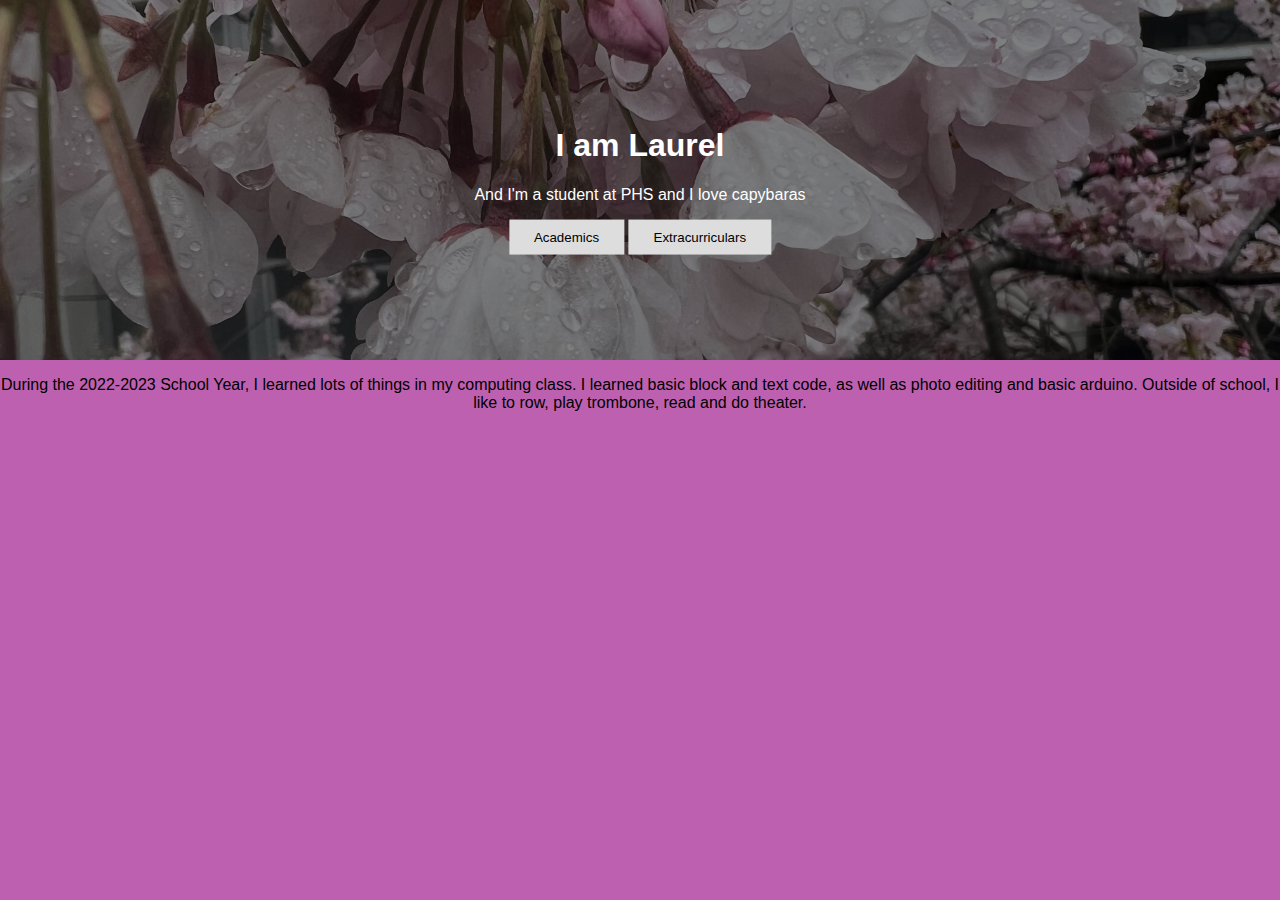
<file: index.html>
<!DOCTYPE html>
<html>
<head>
	<title>Laurel</title>
	<link rel="stylesheet" href = "stylesheetindex.css">
</head>
<div class="hero-image">
  <div class="hero-text">
    <h1>I am Laurel</h1>
    <p>And I'm a student at PHS and I love capybaras</p>
    <a href = "joc.html"><button>Academics</button></a>
    <a href = "extras.html"><button>Extracurriculars</button></a>
  </div>
</div>
<body>
	<p> During the 2022-2023 School Year, I learned lots of things in my computing class. I learned basic block and text code, as well as photo editing and basic arduino. Outside of school, I like to row, play trombone, read and do theater.</p>

	
</body>

</html>
</file>
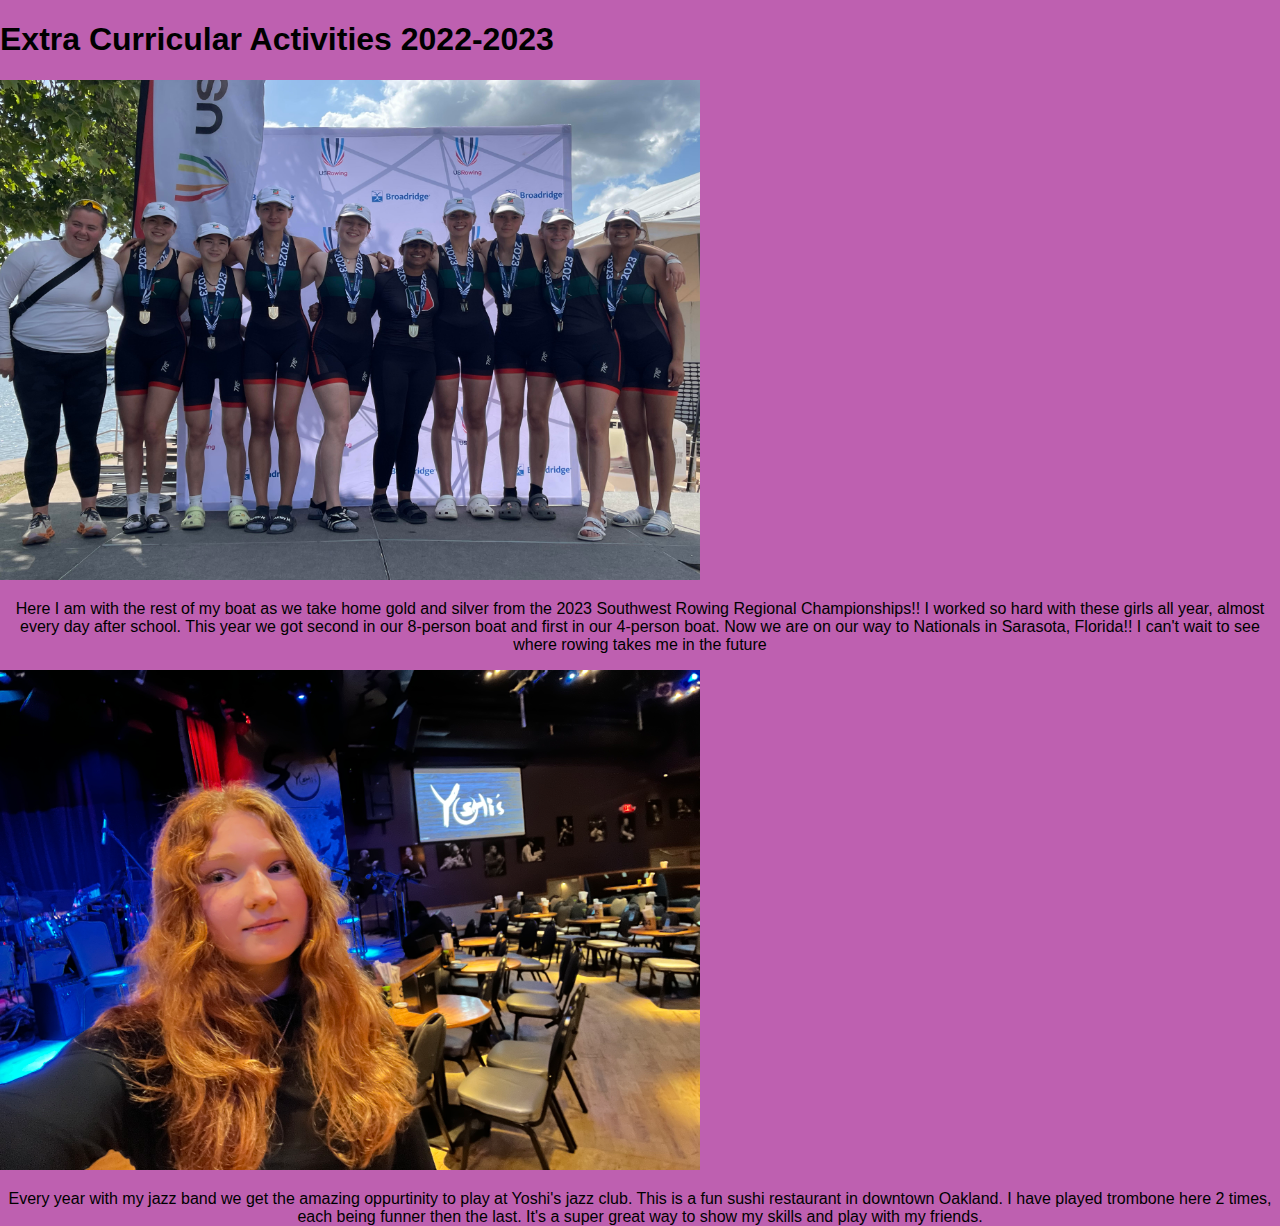
<file: extras.html>
<!DOCTYPE html>
<html>
<head>
	<title>Non-Academics</title>
	<link rel="stylesheet" href = "stylesheetindex.css">
</head>

<h1>Extra Curricular Activities 2022-2023</h1>

<body>
           <img src = "laurel_wins_regionals.jpg" width="700" height="500">

	<p>Here I am with the rest of my boat as we take home gold and silver from the 2023 Southwest Rowing Regional Championships!! I worked so hard with these girls all year, almost every day after school. This year we got second in our 8-person boat and first in our 4-person boat. Now we are on our way to Nationals in Sarasota, Florida!! I can't wait to see where rowing takes me in the future</p>
           
            <img src = "laurel_at_yoshis.jpg" width="700" height="500">

           <p>Every year with my jazz band we get the amazing oppurtinity to play at Yoshi's jazz club. This is a fun sushi restaurant in downtown Oakland. I have played trombone here 2 times, each being funner then the last. It's a super great way to show my skills and play with my friends.</p>

	
</body>

</html>
</file>
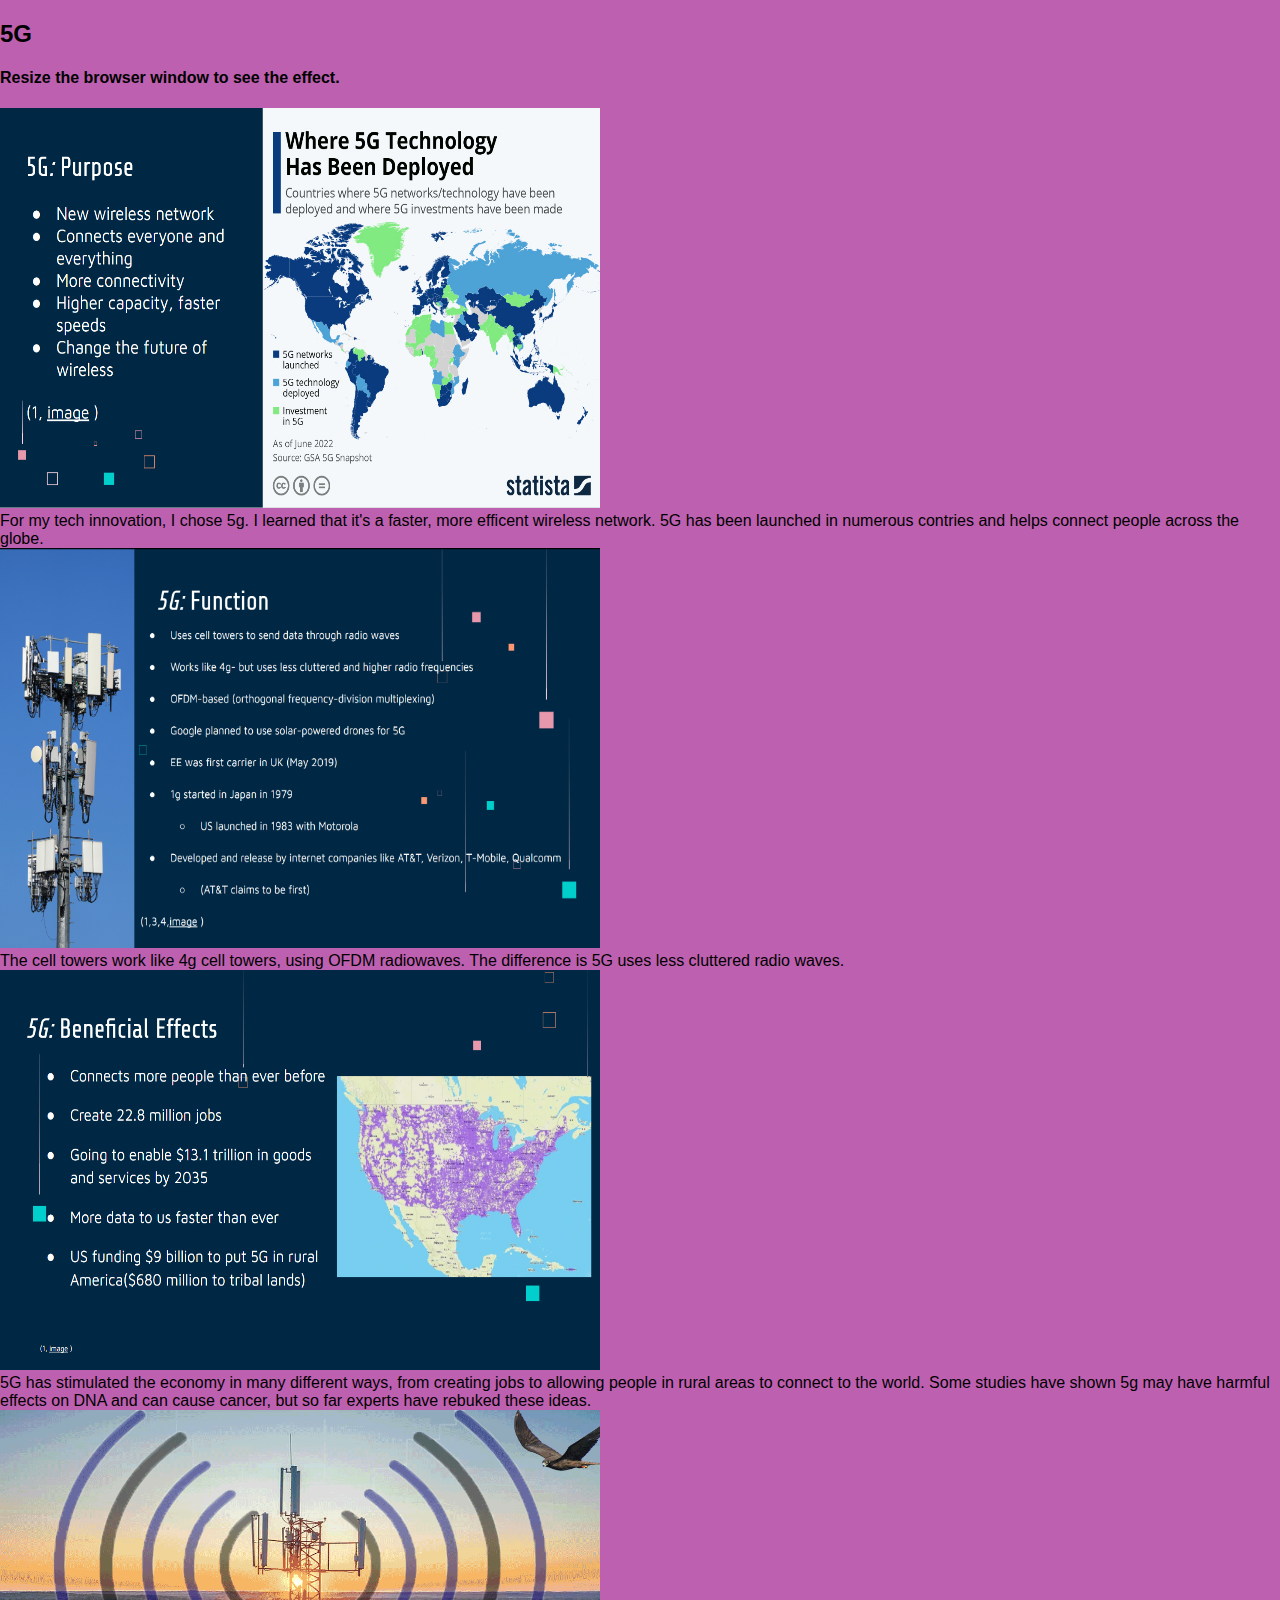
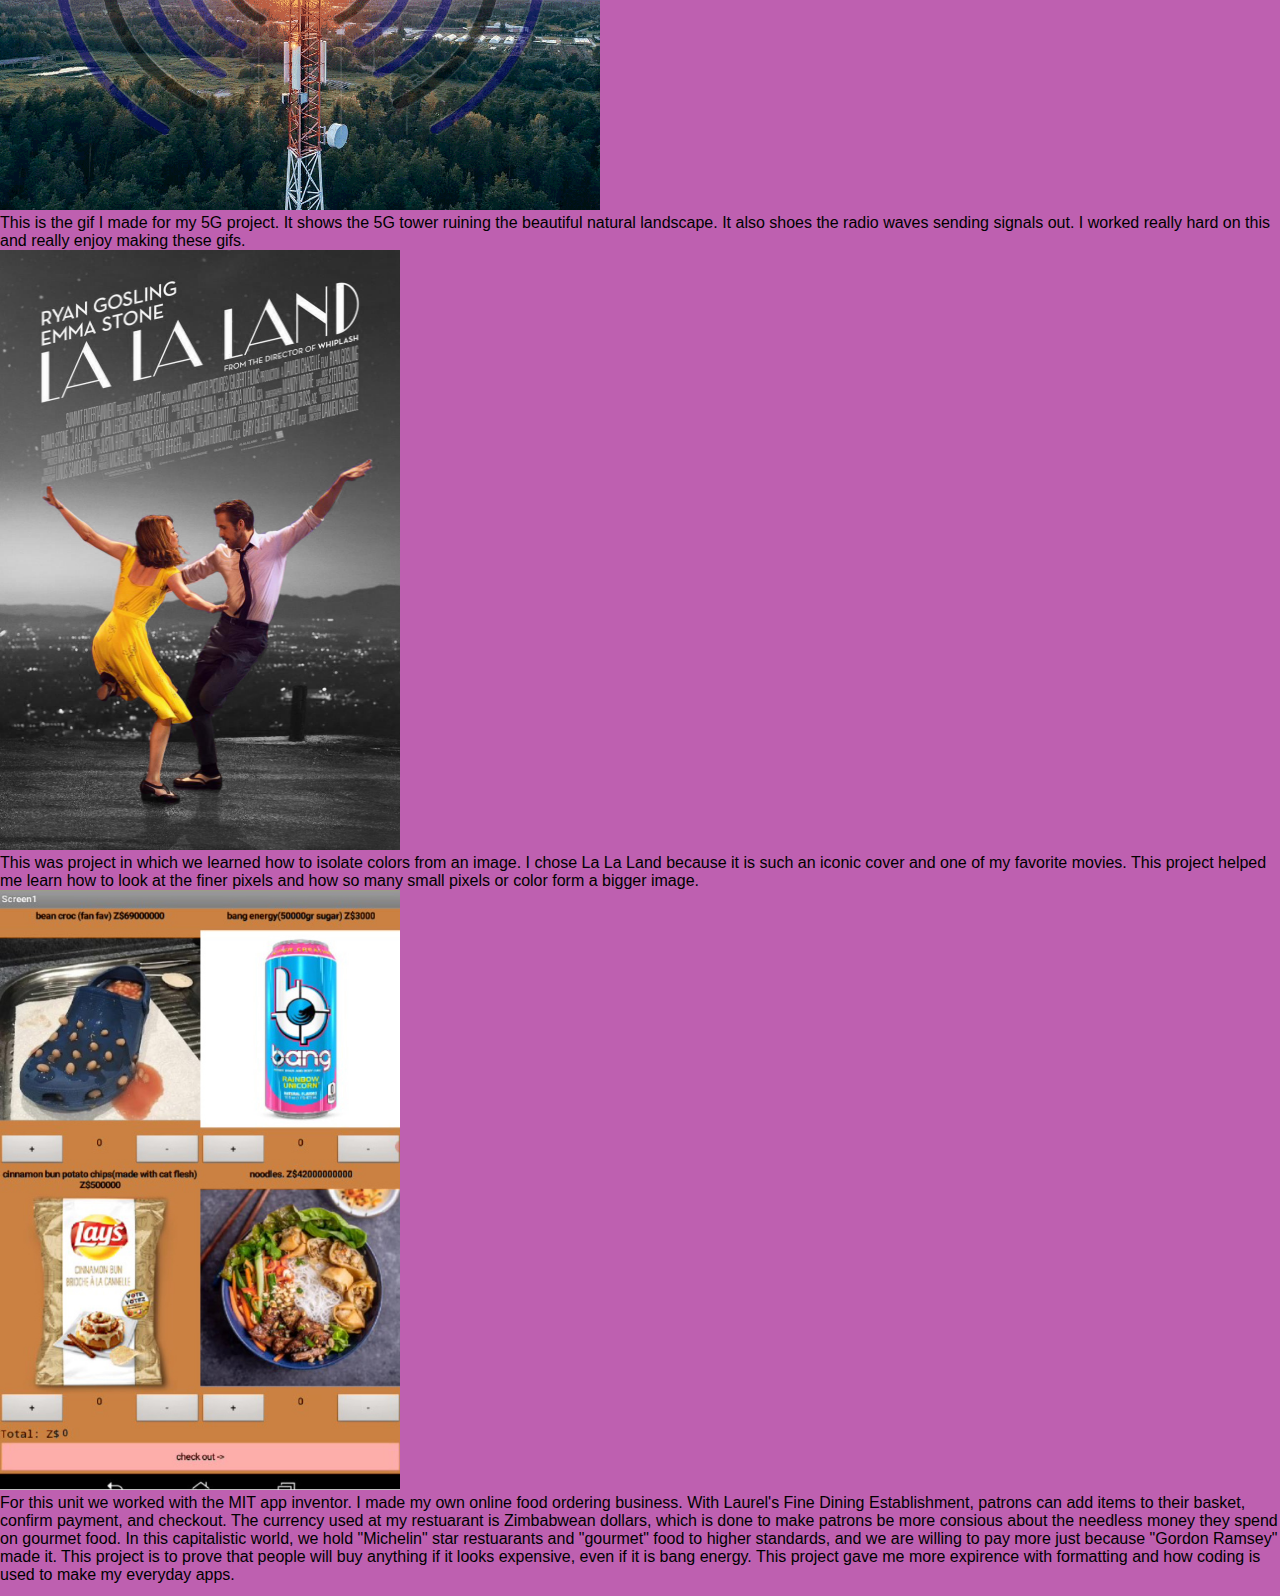
<file: joc.html>
<!DOCTYPE html>
<html>
<head>
	<title>5G by Laurel</title>
	<link rel="stylesheet" href = "stylesheetindex.css">
</head>

<body>
	<h2>5G</h2>

<h4>Resize the browser window to see the effect.</h4>

<div class="responsive">
  <div class="gallery">
    <a target="_blank" href="purpose.jpg">
      <img src="purpose.jpg"  width="600" height="400">
    </a>
    <div class="desc">For my tech innovation, I chose 5g. I learned that it's a faster, more efficent wireless network. 5G has been launched in numerous contries and helps connect people across the globe.</div>
  </div>
</div>


<div class="responsive">
  <div class="gallery">
    <a target="_blank" href="function.jpg">
      <img src="function.jpg" width="600" height="400">
    </a>
    <div class="desc">The cell towers work like 4g cell towers, using OFDM radiowaves. The difference is 5G uses less cluttered radio waves.</div>
  </div>
</div>

<div class="responsive">
  <div class="gallery">
    <a target="_blank" href="effects.jpg">
      <img src="effects.jpg" width="600" height="400">
    </a>
    <div class="desc">5G has stimulated the economy in many different ways, from creating jobs to allowing people in rural areas to connect to the world. Some studies have shown 5g may have harmful effects on DNA and can cause cancer, but so far experts have rebuked these ideas.</div>
  </div>
</div>

<div class="responsive">
  <div class="gallery">
    <a target="_blank" href="cell_tower.gif">
      <img src="cell_tower.gif" width="600" height="400">
    </a>
    <div class="desc">This is the gif I made for my 5G project. It shows the 5G tower ruining the beautiful natural landscape. It also shoes the radio waves sending signals out. I worked really hard on this and really enjoy making these gifs.</div>
  </div>

<div class="responsive">
  <div class="gallery">
    <a target="_blank" href="JOC-Pshop-Balloons2.jpg">
      <img src="JOC-Pshop-Balloons2.jpg" width="400" height="600">
    </a>
    <div class="desc">This was project in which we learned how to isolate colors from an image. I chose La La Land because it is such an iconic cover and one of my favorite movies. This project helped me learn how to look at the finer pixels and how so many small pixels or color form a bigger image.</div>
  </div>

  <div class="responsive">
  <div class="gallery">
    <a target="_blank" href="Laurels_online_resturant.png">
      <img src="Laurels_online_resturant.jpg" width="400" height="600">
    </a>
    <div class="desc">For this unit we worked with the MIT app inventor. I made my own online food ordering business. With Laurel's Fine Dining Establishment, patrons can add items to their basket, confirm payment, and checkout. The currency used at my restuarant is Zimbabwean dollars, which is done to make patrons be more consious about the needless money they spend on gourmet food. In this capitalistic world, we hold "Michelin" star restuarants and "gourmet" food to higher standards, and we are willing to pay more just because "Gordon Ramsey" made it. This project is to prove that people will buy anything if it looks expensive, even if it is bang energy. This project gave me more expirence with formatting and how coding is used to make my everyday apps.</div>
  </div>

  </div>

<div class="clearfix"></div>

<div style="padding:6px;">
  
</div>
</body>
</html>
</file>
<file: stylesheetindex.css>
body, html {
  background-color: #BE60B0;
  height: 100%;
  margin: 0;
  font-family: Arial, Helvetica, sans-serif;
}

.hero-image {
  background-image: linear-gradient(rgba(0, 0, 0, 0.5), rgba(0, 0, 0, 0.5)), url("IMG_4593.jpeg");
  height: 40%;
  background-position: center;
  background-repeat: no-repeat;
  background-size: cover;
  position: relative;
}

.hero-text {
  text-align: center;
  position: absolute;
  top: 50%;
  left: 50%;
  transform: translate(-50%, -50%);
  color: white;
}

button {
  border: none;
  outline: 100;
  display: inline-block;
  padding: 10px 25px;
  color: black;
  background-color: #ddd;
  text-align: center;
  cursor: pointer;
}

button:hover {
  background-color: #555;
  color: white;
}

p {
  text-align: center;
}
</file>
